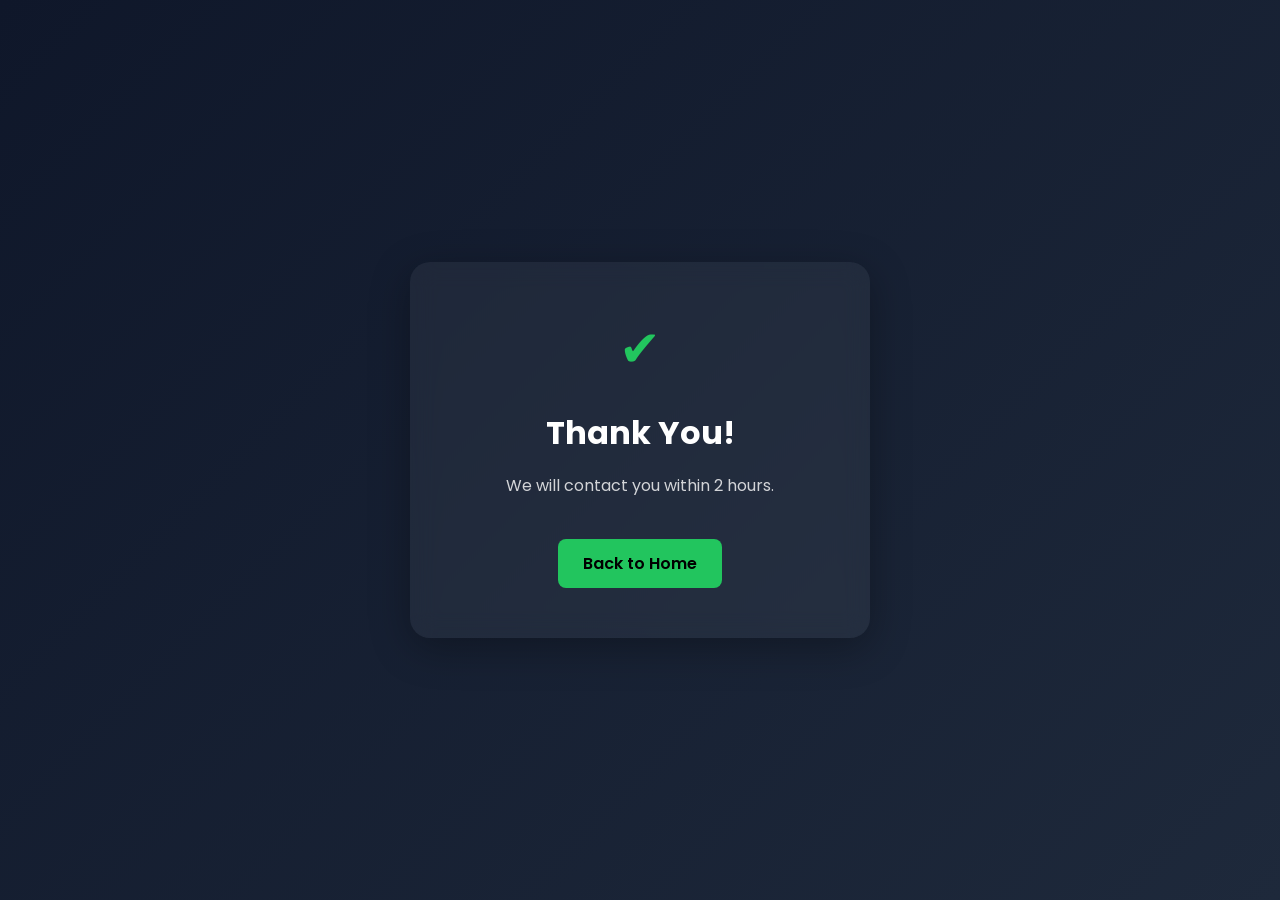
<file: thankyou.html>
<!DOCTYPE html>
<html lang="en">
<head>
<meta charset="UTF-8">
<meta name="viewport" content="width=device-width, initial-scale=1.0">
<title>Thank You - SNDF Security</title>

<link href="https://fonts.googleapis.com/css2?family=Poppins:wght@300;400;600&display=swap" rel="stylesheet">

<style>

body {
  margin: 0;
  font-family: 'Poppins', sans-serif;
  background: linear-gradient(135deg, #0f172a, #1e293b);
  display: flex;
  justify-content: center;
  align-items: center;
  height: 100vh;
  color: white;
}

.container {
  text-align: center;
  background: rgba(255,255,255,0.05);
  backdrop-filter: blur(12px);
  padding: 50px 30px;
  border-radius: 20px;
  box-shadow: 0 10px 40px rgba(0,0,0,0.3);
  max-width: 400px;
  width: 90%;
}

.icon {
  font-size: 50px;
  color: #22c55e;
  margin-bottom: 15px;
}

h1 {
  font-size: 32px;
  margin-bottom: 10px;
}

p {
  font-size: 16px;
  opacity: 0.8;
}

.btn {
  display: inline-block;
  margin-top: 25px;
  padding: 12px 25px;
  background: #22c55e;
  color: black;
  font-weight: 600;
  border-radius: 8px;
  text-decoration: none;
  transition: 0.3s;
}

.btn:hover {
  background: #16a34a;
  transform: scale(1.05);
}

</style>
</head>

<body>

<div class="container">

  <div class="icon">✔</div>

  <h1>Thank You!</h1>
  <p>We will contact you within 2 hours.</p>

  <a href="/" class="btn">Back to Home</a>

</div>

</body>
</html>
</file>
